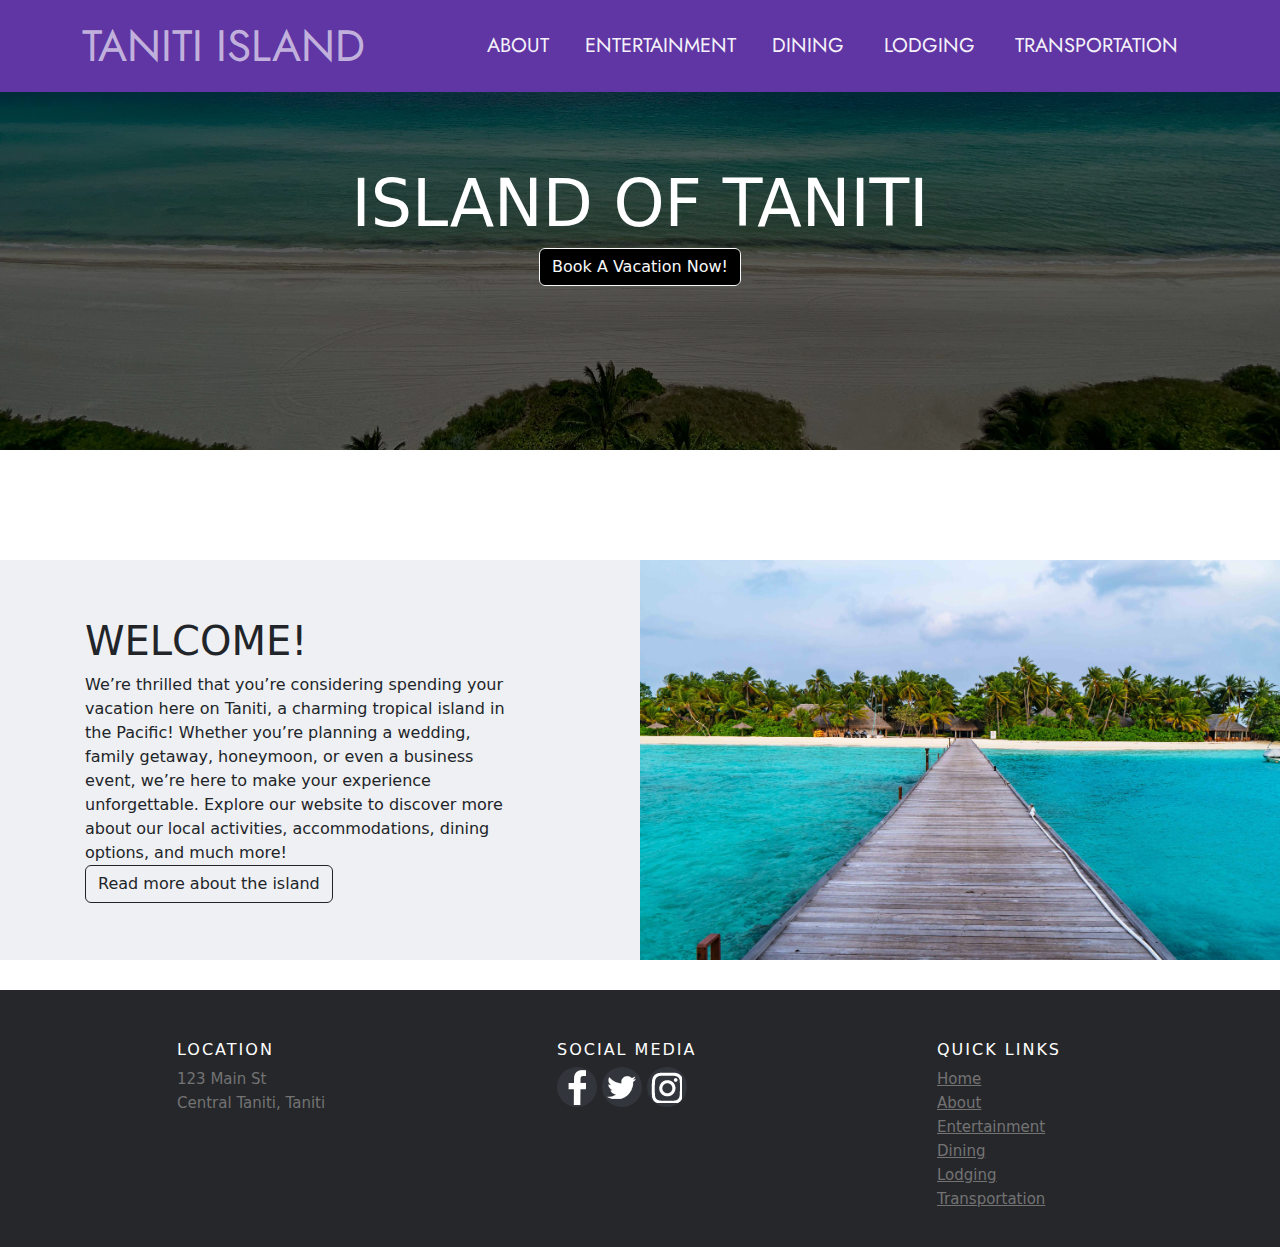
<file: index.html>
<!DOCTYPE html>
<html lang="en">
  <head>
    <meta charset="utf-8" />
    <title>Taniti Island</title>
    <link href="css/style.css" rel="stylesheet" />
    <link rel="stylesheet" href="css/grid.css" />
    <link rel="preconnect" href="https://fonts.googleapis.com" />
    <link rel="preconnect" href="https://fonts.gstatic.com" crossorigin />
    <link
      href="https://fonts.googleapis.com/css2?family=Jost:wght@300;400;500&display=swap"
      rel="stylesheet"
    />
  </head>

  <!-- This is the responsive navigation bar. Once it gets below a certain width,
the menu will condense and create a button and the links will toggle beneath the 
  nav row.  -->
  <nav
    class="navbar navbar-expand-lg navbar-light text-uppercase fixed-top"
    id="mainNav"
  >
    <div class="container">
      <a class="navbar-brand mx-0 mx-auto" href="./index.html">TANITI ISLAND</a>
      <button
        class="navbar-toggler text-uppercase font-weight-bold bg-primary text-white rounded"
        type="button"
        data-bs-toggle="collapse"
        data-bs-target="#navbarResponsive"
        aria-controls="navbarResponsive"
        aria-expanded="false"
        aria-label="Toggle navigation"
      >
        Menu
        <i class="fas fa-bars"></i>
      </button>
      <div class="collapse navbar-collapse" id="navbarResponsive">
        <ul class="navbar-nav ms-auto">
          <li class="nav-item mx-0 mx-lg-1">
            <a
              class="nav-link py-3 px-0 px-lg-3 rounded"
              href="pages/about.html"
              >About</a
            >
          </li>
          <li class="nav-item mx-0 mx-lg-1m,">
            <a
              class="nav-link py-3 px-0 px-lg-3 rounded"
              href="pages/entertainment.html"
              >Entertainment</a
            >
          </li>
          <li class="nav-item mx-0 mx-lg-1">
            <a
              class="nav-link py-3 px-0 px-lg-3 rounded"
              href="pages/dining.html"
              >Dining</a
            >
          </li>
          <li class="nav-item mx-0 mx-lg-1">
            <a
              class="nav-link py-3 px-0 px-lg-3 rounded"
              href="pages/lodging.html"
              >Lodging</a
            >
          </li>
          <li class="nav-item mx-0 mx-lg-1">
            <a
              class="nav-link py-3 px-0 px-lg-3 rounded"
              href="pages/transportation.html"
              >Transportation</a
            >
          </li>
        </ul>
      </div>
    </div>
  </nav>

  <!-- This is the hero image at the top (underneath the nav bar) with an overlay and text -->
  <div class="big-image">
    <div class="overlay">
      <h1 class="h1-hero text-uppercase text-wrap">Island of Taniti</h1>
      <div class="bg-btn">
        <button
          type="button"
          class="bg-btn btn btn-outline-light"
          data-bs-toggle="modal"
          data-bs-target="#exampleModal"
          data-bs-whatever="@form"
        >
          Book A Vacation Now!
        </button>
        <div
          class="modal fade"
          id="exampleModal"
          tabindex="-1"
          aria-labelledby="exampleModalLabel"
          aria-hidden="true"
        >
          <div class="modal-dialog form-text">
            <div class="modal-content">
              <div class="modal-header">
                <h5 class="modal-title form-text" id="exampleModalLabel">
                  New message
                </h5>
                <button
                  type="button"
                  class="btn-close"
                  data-bs-dismiss="modal"
                  aria-label="Close"
                ></button>
              </div>
              <div class="modal-body">
                <form>
                  <div class="mb-3">
                    <label for="recipient-name" class="col-form-label"
                      >Name:</label
                    >
                    <input type="text" class="form-control" id="name" />
                  </div>
                  <div class="mb-3">
                    <label for="message-text" class="col-form-label"
                      >Email:</label
                    >
                    <input type="text" class="form-control" id="email" />
                  </div>
                  <div class="mb-3">
                    <label for="message-text" class="col-form-label"
                      >Message:</label
                    >
                    <textarea class="form-control" id="message-text"></textarea>
                  </div>
                </form>
              </div>
              <div class="modal-footer">
                <button
                  type="button"
                  class="btn btn-outline-dark"
                  data-bs-dismiss="modal"
                >
                  Close
                </button>
                <button type="button" class="btn btn-outline-dark">
                  Send message
                </button>
              </div>
            </div>
          </div>
        </div>
      </div>
    </div>
  </div>

  <!-- Adding padding to add space to make design look more uniform -->
  <div class="padding-main"></div>
  <div class="padding-spacing-between"></div>

  <!-- This is the first section of content and displays an image. This is responsive. When screen
size is reduced - the content will move up and the image move below the content -->
  <div class="cc">
    <div class="tc tc--2-6">
      <h1 class="text-uppercase">Welcome!</h1>
      <p class="mb-0 mlt text-wrap">
        
      We’re thrilled that you’re considering spending your vacation here on Taniti, a charming tropical island in the Pacific! Whether you’re planning a wedding, family getaway, honeymoon, or even a business event, we’re here to make your experience unforgettable. Explore our website to discover more about our local activities, accommodations, dining options, and much more!
      </p>
      <a href="pages/about.html" class="btn btn-outline-dark"
        >Read more about the island</a
      >
    </div>
    <div class="ic ic--7-13">
      <img src="images/home/welcome.jpg" alt="image of a dock in the ocean" />
    </div>
  </div>

  <!-- Adding padding to add space to make design look more uniform -->
  <div class="padding-main"></div>

  <!-- Site footer -->
  <footer class="site-footer">
    <div class="container">
      <div class="row">
        <div class="col-xs-6 col-md-3 ms-auto">
          <h6>Location</h6>
          123 Main St<br />
          Central Taniti, Taniti
        </div>
        <div class="col-xs-6 col-md-3 ms-auto">
          <h6>Social Media</h6>
          <ul class="social-icons ms-auto">
            <li>
              <a class="facebook" href="#"
                ><i class="fa fa-facebook"
                  ><img
                    src="images/facebook.png"
                    alt="facebook social media icon" /></i
              ></a>
            </li>
            <li>
              <a class="twitter" href="#"
                ><i class="fa fa-twitter"></i
                ><img src="images/twitter.png" alt="twitter social media icon"
              /></a>
            </li>
            <li>
              <a class="dribbble" href="#"
                ><i class="fa fa-dribbble"></i
                ><img
                  src="images/instagram.png"
                  alt="instagram social media icon"
              /></a>
            </li>
          </ul>
        </div>
        <div class="col-xs-6 col-md-3 ms-auto">
          <h6>Quick Links</h6>
          <ul class="footer-links">
            <li><a href="./index.html">Home</a></li>
            <li><a href="pages/about.html">About</a></li>
            <li><a href="pages/entertainment.html">Entertainment</a></li>
            <li><a href="pages/dining.html">Dining</a></li>
            <li><a href="pages/lodging.html">Lodging</a></li>
            <li><a href="pages/transportation.html">Transportation</a></li>
          </ul>
        </div>
      </div>
    </div>

    <!-- Bootstrap core JS-->
    <script src="https://cdn.jsdelivr.net/npm/bootstrap@5.1.3/dist/js/bootstrap.bundle.min.js"></script>
  </footer>
</html>
</file>
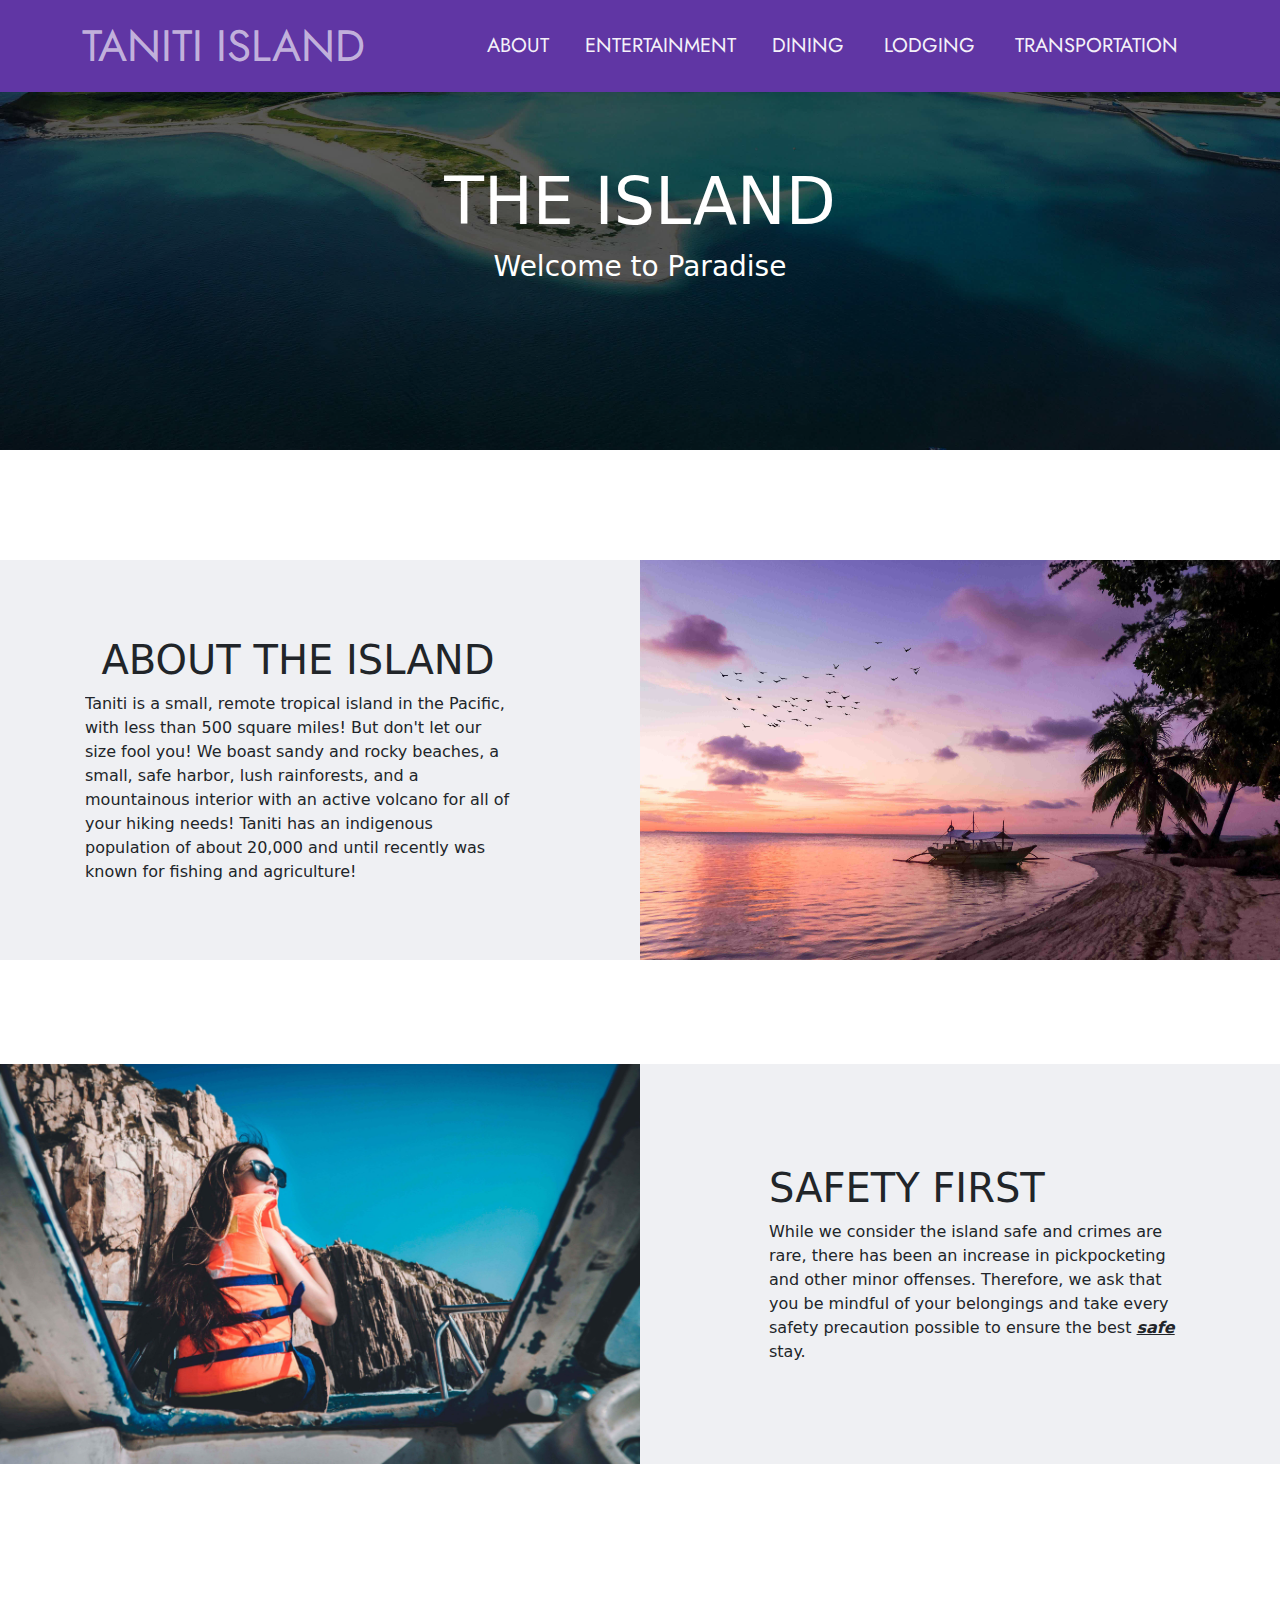
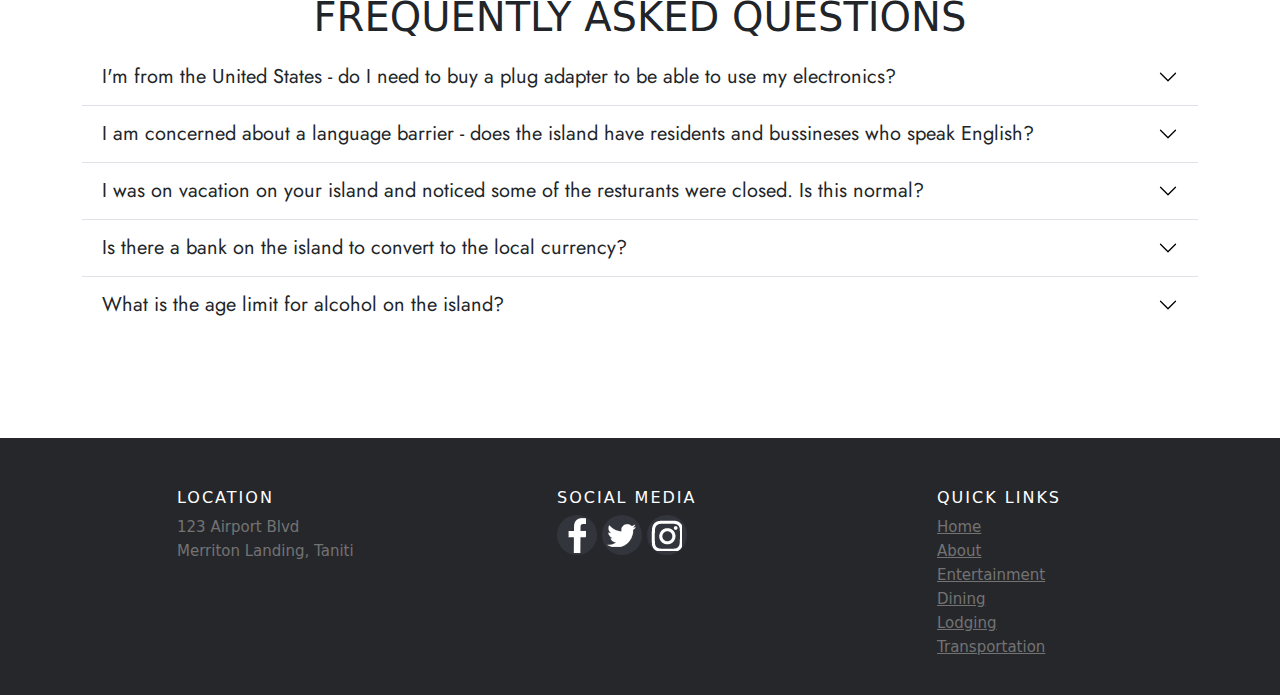
<file: pages/about.html>
<!DOCTYPE html>
<html lang="en">
  <head>
    <meta charset="utf-8" />
    <title>Taniti Island</title>
    <link href="../css/style.css" rel="stylesheet" />

    <link rel="stylesheet" href="../css/grid.css" />
    <link rel="preconnect" href="https://fonts.googleapis.com" />
    <link rel="preconnect" href="https://fonts.gstatic.com" crossorigin />
    <link
      href="https://fonts.googleapis.com/css2?family=Jost:wght@300;400;500&display=swap"
      rel="stylesheet"
    />
  </head>

  <nav
    class="navbar navbar-expand-lg navbar-light text-uppercase fixed-top"
    id="mainNav"
  >
    <div class="container">
      <a class="navbar-brand mx-0 mx-auto" href="../index.html"
        >TANITI ISLAND</a
      >
      <button
        class="navbar-toggler text-uppercase font-weight-bold bg-primary text-white rounded"
        type="button"
        data-bs-toggle="collapse"
        data-bs-target="#navbarResponsive"
        aria-controls="navbarResponsive"
        aria-expanded="false"
        aria-label="Toggle navigation"
      >
        Menu
        <i class="fas fa-bars"></i>
      </button>
      <div class="collapse navbar-collapse" id="navbarResponsive">
        <ul class="navbar-nav ms-auto">
          <li class="nav-item mx-0 mx-lg-1">
            <a class="nav-link py-3 px-0 px-lg-3 rounded" href="about.html"
              >About</a
            >
          </li>
          <li class="nav-item mx-0 mx-lg-1m,">
            <a
              class="nav-link py-3 px-0 px-lg-3 rounded"
              href="entertainment.html"
              >Entertainment</a
            >
          </li>
          <li class="nav-item mx-0 mx-lg-1">
            <a class="nav-link py-3 px-0 px-lg-3 rounded" href="dining.html"
              >Dining</a
            >
          </li>
          <li class="nav-item mx-0 mx-lg-1">
            <a class="nav-link py-3 px-0 px-lg-3 rounded" href="lodging.html"
              >Lodging</a
            >
          </li>
          <li class="nav-item mx-0 mx-lg-1">
            <a
              class="nav-link py-3 px-0 px-lg-3 rounded"
              href="transportation.html"
              >Transportation</a
            >
          </li>
        </ul>
      </div>
    </div>
  </nav>

  <div class="big-image-about">
    <div class="overlay">
      <h1 class="h1-hero text-uppercase text-wrap">The Island</h1>
      <p>Welcome to Paradise</p>
    </div>
  </div>

  <div class="padding-main"></div>
  <div class="padding-spacing-between"></div>
  <div class="cc">
    <div class="tc tc--2-6">
      <h1 class="text-uppercase text-center">About the Island</h1>
      <p class="mb-0 mlt text-wrap">
        Taniti is a small, remote tropical island in the Pacific, with less than
        500 square miles! But don't let our size fool you! We boast sandy and
        rocky beaches, a small, safe harbor, lush rainforests, and a mountainous
        interior with an active volcano for all of your hiking needs! Taniti has
        an indigenous population of about 20,000 and until recently was known
        for fishing and agriculture!
      </p>
    </div>
    <div class="ic ic--7-13">
      <img
        src="../images/about/aboutisland_compressed.jpg"
        alt="image of a beach at sunset with boat"
      />
    </div>
  </div>

  <div class="padding-spacing-between"></div>
  <div class="cc my-4">
    <div class="tc tc--6-2">
      <h1 class="text-uppercase">Safety First</h1>
      <p class="mb-0 text-body mlt">
        While we consider the island safe and crimes are rare, there has been an
        increase in pickpocketing and other minor offenses. Therefore, we ask
        that you be mindful of your belongings and take every safety precaution
        possible to ensure the best
        <i
          ><b><u>safe</u></b></i
        >
        stay.
      </p>
    </div>
    <div class="ic ic--13-7">
      <img
        src="../images/about/safety_compressed.jpg"
        alt="woman on boat with life jacket"
      />
    </div>
  </div>

  <div class="padding-spacing-between"></div>

  <div class="bc">
    <div class="container">
      <div class="row">
        <div class="col-lg-12 col-12 lead">
          <p class="mb-md-0 mb-sm-4 lead"></p>
          <h1 class="text-uppercase text-center">Frequently Asked Questions</h1>
          <div class="accordion accordion-flush" id="accordionFlushExample">
            <div class="accordion-item">
              <h2 class="accordion-header" id="flush-headingOne">
                <button
                  class="accordion-button collapsed faq-text"
                  type="button"
                  data-bs-toggle="collapse"
                  data-bs-target="#flush-collapseOne"
                  aria-expanded="false"
                  aria-controls="flush-collapseOne"
                >
                  I'm from the United States - do I need to buy a plug adapter
                  to be able to use my electronics?
                </button>
              </h2>
              <div
                id="flush-collapseOne"
                class="accordion-collapse collapse"
                aria-labelledby="flush-headingOne"
                data-bs-parent="#accordionFlushExample">
                <div class="accordion-body">
                  No, our power outlets are 120 volts (same as the United
                  States) and your existing a/c adapters will work.
                </div>
              </div>
            </div>

            <div class="accordion-item">
              <h2 class="accordion-header" id="flush-headingTwo">
                <button
                  class="accordion-button collapsed faq-text"
                  type="button"
                  data-bs-toggle="collapse"
                  data-bs-target="#flush-collapseTwo"
                  aria-expanded="false"
                  aria-controls="flush-collapseTwo"
                >
                  I am concerned about a language barrier - does the island have
                  residents and bussineses who speak English?
                </button>
              </h2>
              <div
                id="flush-collapseTwo"
                class="accordion-collapse collapse"
                aria-labelledby="flush-headingTwo"
                data-bs-parent="#accordionFlushExample"
              >
                <div class="accordion-body">
                  Great question! We do! Many of our younger Tanitians speak
                  fluent English, but please beaware, you may need to use a
                  smartphone to translate and converse with residents and
                  businesses in rural areas.
                </div>
              </div>
            </div>

            <div class="accordion-item">
              <h2 class="accordion-header" id="flush-headingThree">
                <button
                  class="accordion-button collapsed faq-text"
                  type="button"
                  data-bs-toggle="collapse"
                  data-bs-target="#flush-collapseThree"
                  aria-expanded="false"
                  aria-controls="flush-collapseThree"
                >
                  I was on vacation on your island and noticed some of the
                  resturants were closed. Is this normal?
                </button>
              </h2>
              <div
                id="flush-collapseThree"
                class="accordion-collapse collapse"
                aria-labelledby="flush-headingThree"
                data-bs-parent="#accordionFlushExample"
              >
                <div class="accordion-body">
                  Oh no, this is not the experience we want for our guests!
                  Normally our businesses are open, however, we do observe a
                  large number of national holidays, and during this time, many
                  of our attractions and restaurants will be closed.
                </div>
              </div>
            </div>

            <div class="accordion-item">
              <h2 class="accordion-header" id="flush-headingFour">
                <button
                  class="accordion-button collapsed faq-text"
                  type="button"
                  data-bs-toggle="collapse"
                  data-bs-target="#flush-collapseFour"
                  aria-expanded="false"
                  aria-controls="flush-collapseFour"
                >
                  Is there a bank on the island to convert to the local
                  currency?
                </button>
              </h2>
              <div
                id="flush-collapseFour"
                class="accordion-collapse collapse"
                aria-labelledby="flush-headingFour"
                data-bs-parent="#accordionFlushExample"
              >
                <div class="accordion-body">
                  Great news! Taniti usues the US dollar and several businesses
                  will actually accept euros and yen. Should you have none of
                  those, we do have several banks who will be happy to exchange
                  the currency. Most of our bussiness also accept major credit
                  cards!
                </div>
              </div>
            </div>

            <div class="accordion-item">
              <h2 class="accordion-header" id="flush-headingFive">
                <button
                  class="accordion-button collapsed faq-text"
                  type="button"
                  data-bs-toggle="collapse"
                  data-bs-target="#flush-collapseFive"
                  aria-expanded="false"
                  aria-controls="flush-collapseFive"
                >
                  What is the age limit for alcohol on the island?
                </button>
              </h2>
              <div
                id="flush-collapseFive"
                class="accordion-collapse collapse"
                aria-labelledby="flush-headingFive"
                data-bs-parent="#accordionFlushExample"
              >
                <div class="accordion-body">
                  The drinking age on Taniti is 18 and alcohol will not be
                  served or sold between the hours of midnight and 9am.
                </div>
              </div>
            </div>
          </div>
          <div class="padding-spacing-between"></div>
        </div>
      </div>
    </div>
  </div>

  <!-- Site footer -->
  <footer class="site-footer">
    <div class="container">
      <div class="row">
        <div class="col-xs-6 col-md-3 ms-auto">
          <h6>Location</h6>
          123 Airport Blvd<br />
          Merriton Landing, Taniti
        </div>
        <div class="col-xs-6 col-md-3 ms-auto">
          <h6>Social Media</h6>
          <ul class="social-icons ms-auto">
            <li>
              <a class="facebook" href="#"
                ><i class="fa fa-facebook"
                  ><img
                    src="../images/facebook.png"
                    alt="facebook social media icon" /></i
              ></a>
            </li>
            <li>
              <a class="twitter" href="#"
                ><i class="fa fa-twitter"></i
                ><img
                  src="../images/twitter.png"
                  alt="twitter social media icon"
              /></a>
            </li>
            <li>
              <a class="dribbble" href="#"
                ><i class="fa fa-dribbble"></i
                ><img
                  src="../images/instagram.png"
                  alt="instagram social media icon"
              /></a>
            </li>
          </ul>
        </div>
        <div class="col-xs-6 col-md-3 ms-auto">
          <h6>Quick Links</h6>
          <ul class="footer-links">
            <li><a href="../index.html">Home</a></li>
            <li><a href="about.html">About</a></li>
            <li><a href="entertainment.html">Entertainment</a></li>
            <li><a href="dining.html">Dining</a></li>
            <li><a href="lodging.html">Lodging</a></li>
            <li><a href="transportation.html">Transportation</a></li>
          </ul>
        </div>
      </div>
    </div>
    <!-- Bootstrap core JS-->
    <script src="https://cdn.jsdelivr.net/npm/bootstrap@5.1.3/dist/js/bootstrap.bundle.min.js"></script>
  </footer>
</html>
</file>
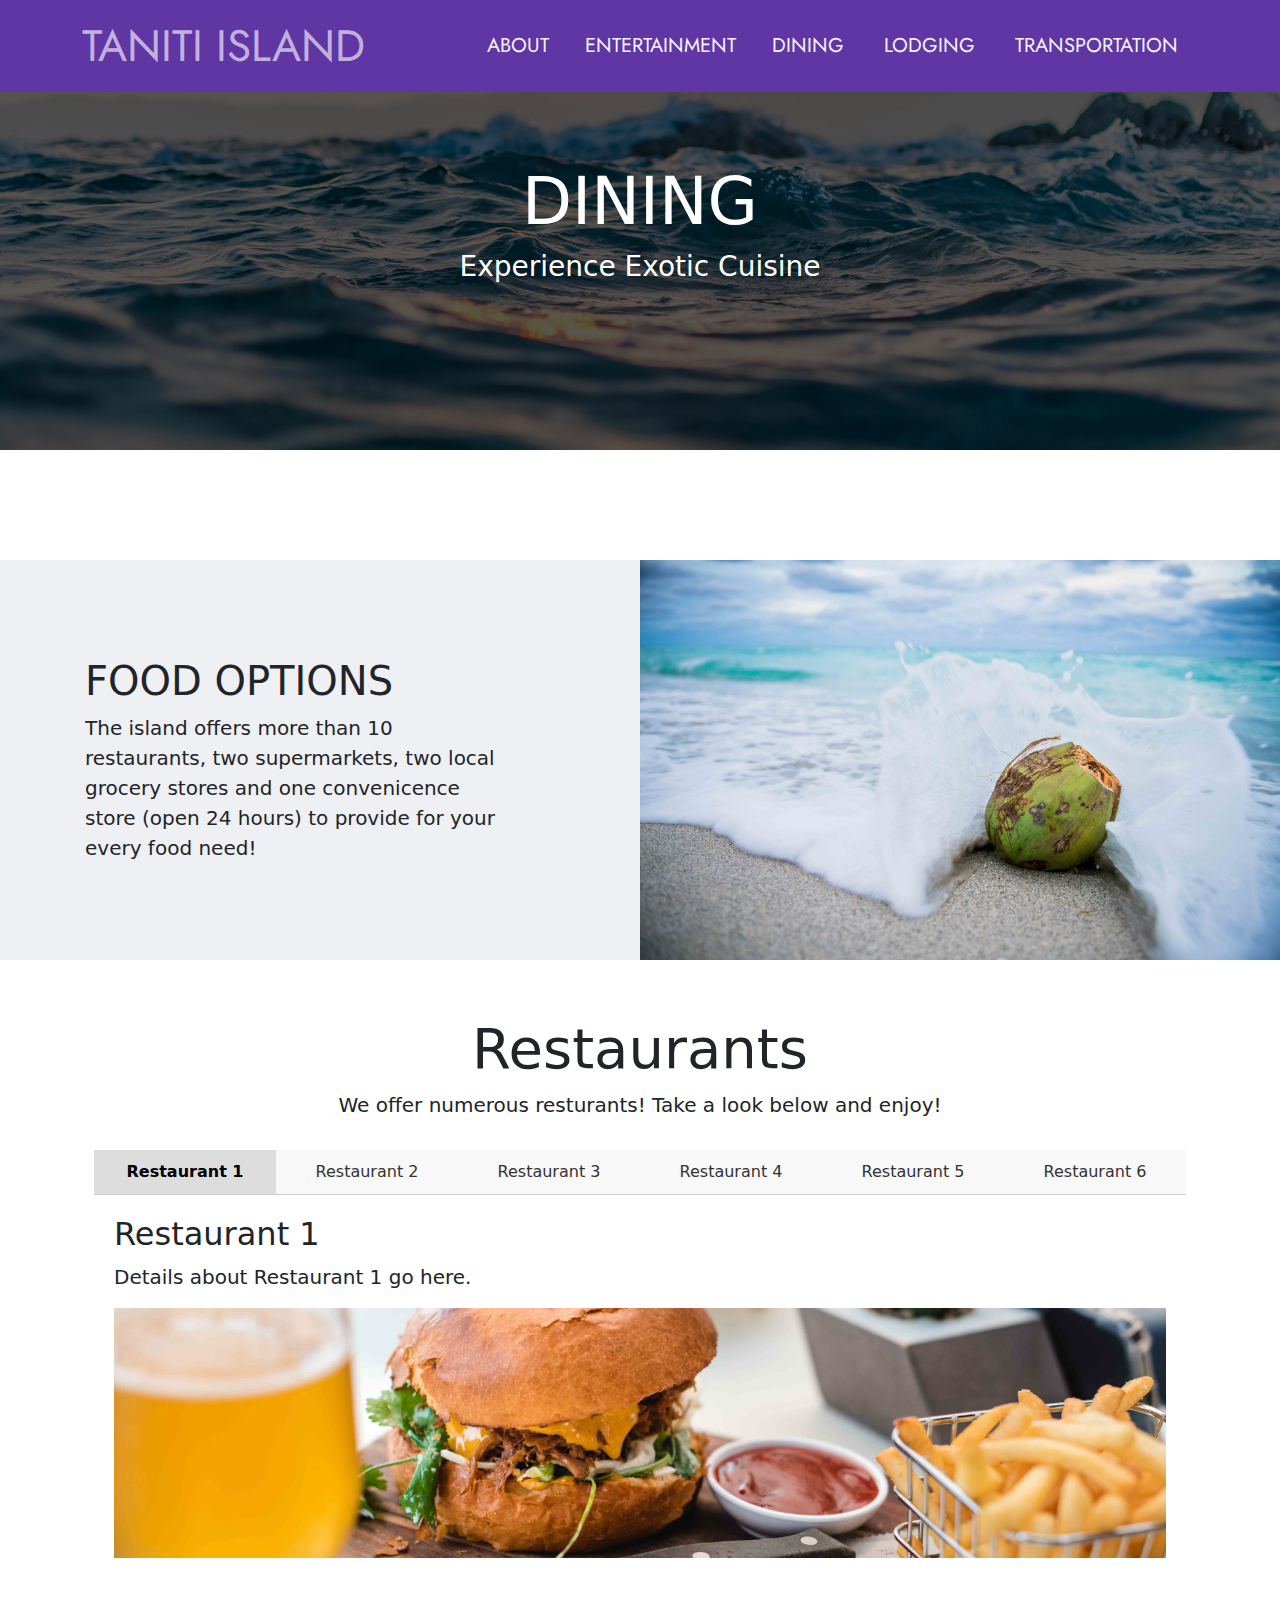
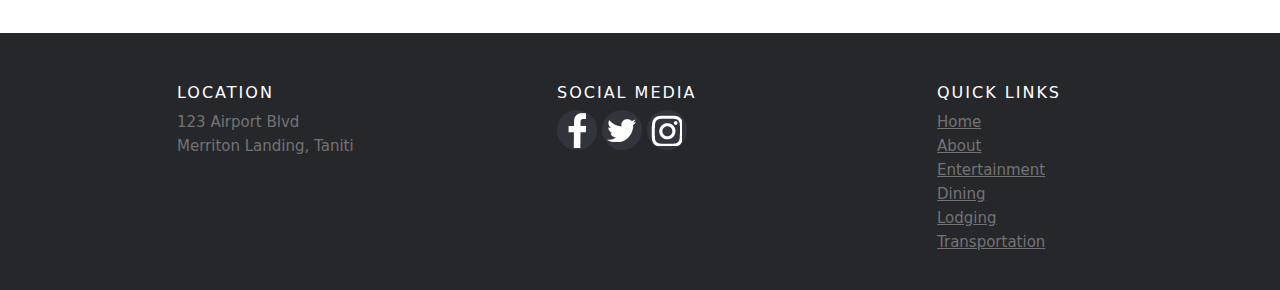
<file: pages/dining.html>
<!DOCTYPE html>
<html lang="en">
  <head>
    <meta charset="utf-8" />
    <title>Taniti Island</title>
    <link href="../css/style.css" rel="stylesheet" />

    <link rel="stylesheet" href="../css/grid.css" />
    <link rel="preconnect" href="https://fonts.googleapis.com" />
    <link rel="preconnect" href="https://fonts.gstatic.com" crossorigin />
    <link
      href="https://fonts.googleapis.com/css2?family=Jost:wght@300;400;500&display=swap"
      rel="stylesheet"
    />
  </head>

  <nav
    class="navbar navbar-expand-lg navbar-light text-uppercase fixed-top"
    id="mainNav"
  >
    <div class="container">
      <a class="navbar-brand mx-0 mx-auto" href="../index.html"
        >TANITI ISLAND</a
      >
      <button
        class="navbar-toggler text-uppercase font-weight-bold bg-primary text-white rounded"
        type="button"
        data-bs-toggle="collapse"
        data-bs-target="#navbarResponsive"
        aria-controls="navbarResponsive"
        aria-expanded="false"
        aria-label="Toggle navigation"
      >
        Menu
        <i class="fas fa-bars"></i>
      </button>
      <div class="collapse navbar-collapse" id="navbarResponsive">
        <ul class="navbar-nav ms-auto">
          <li class="nav-item mx-0 mx-lg-1">
            <a class="nav-link py-3 px-0 px-lg-3 rounded" href="about.html"
              >About</a
            >
          </li>
          <li class="nav-item mx-0 mx-lg-1m,">
            <a
              class="nav-link py-3 px-0 px-lg-3 rounded"
              href="entertainment.html"
              >Entertainment</a
            >
          </li>
          <li class="nav-item mx-0 mx-lg-1">
            <a class="nav-link py-3 px-0 px-lg-3 rounded" href="dining.html"
              >Dining</a
            >
          </li>
          <li class="nav-item mx-0 mx-lg-1">
            <a class="nav-link py-3 px-0 px-lg-3 rounded" href="lodging.html"
              >Lodging</a
            >
          </li>
          <li class="nav-item mx-0 mx-lg-1">
            <a
              class="nav-link py-3 px-0 px-lg-3 rounded"
              href="transportation.html"
              >Transportation</a
            >
          </li>
        </ul>
      </div>
    </div>
  </nav>

  <div class="big-image-dining">
    <div class="overlay">
      <h1 class="h1-hero text-uppercase">Dining</h1>
      <p>Experience Exotic Cuisine</p>
    </div>
  </div>

  <div class="padding-main"></div>
  <div class="padding-spacing-between"></div>
  <div class="cc">
    <div class="tc tc--2-6">
      <h1 class="text-uppercase">Food Options</h1>
      <p class="mb-0 mlt lead">
        The island offers more than 10 restaurants, two supermarkets, two local
        grocery stores and one convenicence store (open 24 hours) to provide for
        your every food need!
      </p>
    </div>
    <div class="ic ic--7-13">
      <img src="../images/dining/foodoptions.jpg" alt="fruit on beach" />
    </div>
  </div>

  <div class="padding-main"></div>

  <div class="bc">
    <div class="container">
      <div class="row">
        <div class="col-lg-12 col-12 lead">
          <h1 class="text-center display-4">Restaurants</h1>
          <p class="mb-md-0 mb-sm-4 text-dark text-center">
            We offer numerous resturants! Take a look below and enjoy!
          </p>
          <div class="padding-main"></div>
          <div class="container">
            <div class="tabs">
              <button class="tab-button active" data-tab="tab1">Restaurant 1</button>
              <button class="tab-button" data-tab="tab2">Restaurant 2</button>
              <button class="tab-button" data-tab="tab3">Restaurant 3</button>
              <button class="tab-button" data-tab="tab4">Restaurant 4</button>
              <button class="tab-button" data-tab="tab5">Restaurant 5</button>
              <button class="tab-button" data-tab="tab6">Restaurant 6</button>
            </div>
            <div class="tab-content active" id="tab1">
              <h2>Restaurant 1</h2>
              <p>Details about Restaurant 1 go here.</p>
              <p class="mb-md-0 mb-sm-4 text-dark">
                <img
                  class="w-100 bc-img img-fluid"
                  src="../images/dining/american1.jpg"
                  alt="American Food"
                />
            </div>
            <div class="tab-content" id="tab2">
              <h2>Restaurant 2</h2>
              <p>Details about Restaurant 2 go here.</p>
              <p class="mb-md-0 mb-sm-4 text-dark">
                <img
                  class="w-100 bc-img img-fluid"
                  src="../images/dining/fish1.jpg"
                  alt="Fish Restaurant"
                />
            </div>
            <div class="tab-content" id="tab3">
              <h2>Restaurant 3</h2>
              <p>Details about Restaurant 3 go here.</p>
              <p class="mb-md-0 mb-sm-4 text-dark">
                <img
                  class="w-100 bc-img img-fluid"
                  src="../images/dining/panasian1.jpg"
                  alt="Panasian"
                />
            </div>
            <div class="tab-content" id="tab4">
              <h2>Restaurant 4</h2>
              <p>Details about Restaurant 4 go here.</p>
              <p class="mb-md-0 mb-sm-4 text-dark">
                <img
                  class="w-100 bc-img img-fluid"
                  src="../images/dining/fish2.jpg"
                  alt="Fish"
                />
            </div>
            <div class="tab-content" id="tab5">
              <h2>Restaurant 5</h2>
              <p>Details about Restaurant 5 go here.</p>
              <p class="mb-md-0 mb-sm-4 text-dark">
                <img
                  class="w-100 bc-img img-fluid"
                  src="../images/dining/fish5.jpg"
                  alt="Fish"
                />
            </div>
            <div class="tab-content" id="tab6">
              <h2>Restaurant 6</h2>
              <p>Details about Restaurant 6 go here.</p>
              <p class="mb-md-0 mb-sm-4 text-dark">
                <img
                  class="w-100 bc-img img-fluid"
                  src="../images/dining/american3.jpg"
                  alt="American"
                />
            </div>
          </div>
        </div>
      </div>
    </div>
  </div>
  <!--Bootstrap-->
  <div class="padding-main"></div>
  <!-- Site footer -->
  <footer class="site-footer">
    <div class="container">
      <div class="row">
        <div class="col-xs-6 col-md-3 ms-auto">
          <h6>Location</h6>
          123 Airport Blvd<br />
          Merriton Landing, Taniti
        </div>
        <div class="col-xs-6 col-md-3 ms-auto">
          <h6>Social Media</h6>
          <ul class="social-icons ms-auto">
            <li>
              <a class="facebook" href="#"
                ><i class="fa fa-facebook"
                  ><img
                    src="../images/facebook.png"
                    alt="facebook social media icon" /></i
              ></a>
            </li>
            <li>
              <a class="twitter" href="#"
                ><i class="fa fa-twitter"></i
                ><img src="../images/twitter.png" alt="twitter social media icon"
              /></a>
            </li>
            <li>
              <a class="dribbble" href="#"
                ><i class="fa fa-dribbble"></i
                ><img src="../images/instagram.png" alt="instagram social media icon"
              /></a>
            </li>
          </ul>
        </div>
        <div class="col-xs-6 col-md-3 ms-auto">
          <h6>Quick Links</h6>
          <ul class="footer-links">
            <li><a href="../index.html">Home</a></li>
            <li><a href="about.html">About</a></li>
            <li><a href="entertainment.html">Entertainment</a></li>
            <li><a href="dining.html">Dining</a></li>
            <li><a href="lodging.html">Lodging</a></li>
            <li><a href="transportation.html">Transportation</a></li>
          </ul>
        </div>
      </div>
    </div>
    <!-- Bootstrap core JS-->
    <script src="https://cdn.jsdelivr.net/npm/bootstrap@5.1.3/dist/js/bootstrap.bundle.min.js"></script>
    <script>
      const tabButtons = document.querySelectorAll('.tab-button');
      const tabContents = document.querySelectorAll('.tab-content');
  
      tabButtons.forEach(button => {
        button.addEventListener('click', () => {
          // Remove active class from all buttons and content
          tabButtons.forEach(btn => btn.classList.remove('active'));
          tabContents.forEach(content => content.classList.remove('active'));
  
          // Add active class to the clicked button and corresponding content
          button.classList.add('active');
          document.getElementById(button.dataset.tab).classList.add('active');
        });
      });
    </script>
  </footer>
</html>
</file>
<file: css/grid.css>
*,
*:before,
*:after {
  margin: 0;
  padding: 0;
  box-sizing: border-box;
}

 html,
body {
  height: 100%;
}

.faq-text {
  font-size: 1.25rem;
   font-family: 'Jost', sans-serif;
}

 .mlt {
  display: -webkit-box;
  -webkit-box-orient: vertical;
  -webkit-line-clamp: 10;
  overflow: hidden;
}

.bc {
  padding: 25px 0;
  overflow: hidden;
/*  display: grid; */
  grid-auto-flow: row;
  grid-template-columns: 350px;
}


.bc img{
  height: 250px;
  width: 400px;
  object-fit: cover;
}

 .cc {
  background-color: #eff0f3;
  overflow: hidden;
  display: grid;
  grid-auto-flow: column;
  grid-template-rows: 400px;
}

.back-color{
  background-color: #eff0f3;
}
@media (max-width: 575.98px) {
  .cc {
    grid-template-columns: 15px repeat(1fr, 10) 15px;
  }
}
@media (min-width: 576px) and (max-width: 767.98px) {
  .cc {
    grid-template-columns: 1fr repeat(10, 54px) 1fr;
  }
}
@media (min-width: 768px) and (max-width: 991.98px) {
  .cc {
    grid-template-columns: 1fr repeat(10, 72px) 1fr;
  }
}
@media (min-width: 992px) and (max-width: 1199.98px) {
  .cc {
    grid-template-columns: 1fr repeat(10, 96px) 1fr;
  }
}
@media (min-width: 1200px) {
  .cc {
    grid-template-columns: 1fr repeat(10, 114px) 1fr;
  }
}
 .cc img {
  height: 100%;
  width: 100%;
  object-fit: cover;
}
.form-text{
  color: #2c3e50;
}
.padding-main{
  
  height: 30px;
}

.padding-spacing-between {
  padding: 40px;
}
 .ic--7-13 {
  grid-column: 7/-1;
}
.ic--13-7 {
 grid-column: -7/1;
}
 .ic--1-6 {
  grid-column: 6/1;
}
.ic--6-1 {
 grid-column: 6/1;
}
 .tc {
  align-self: center;
}
 .tc--2-6 {
  grid-column: 2/6;

}
.tc--6-2 {
 grid-column: -6/-2;

}
 .tc--7-12 {
  grid-column: 7/12;
}
.tc--12-7 {
 grid-column: 12/7;
}
@media (min-width: 576px) {
  .tc {
    padding-left: 15px;
    padding-right: 15px;
  }
}


.jumbotron {
	color: #2c3e50;
	background: #EA1515;
}

.navbar-inverse {
	background-color: #EA1515;
}

.navbar-inverse .navbar-nav>li>a {
	color: white;
}

.navbar-inverse .navbar-brand {
	color: white;
}

.flex {
	display: flex;
	flex-wrap: wrap;
}
</file>
